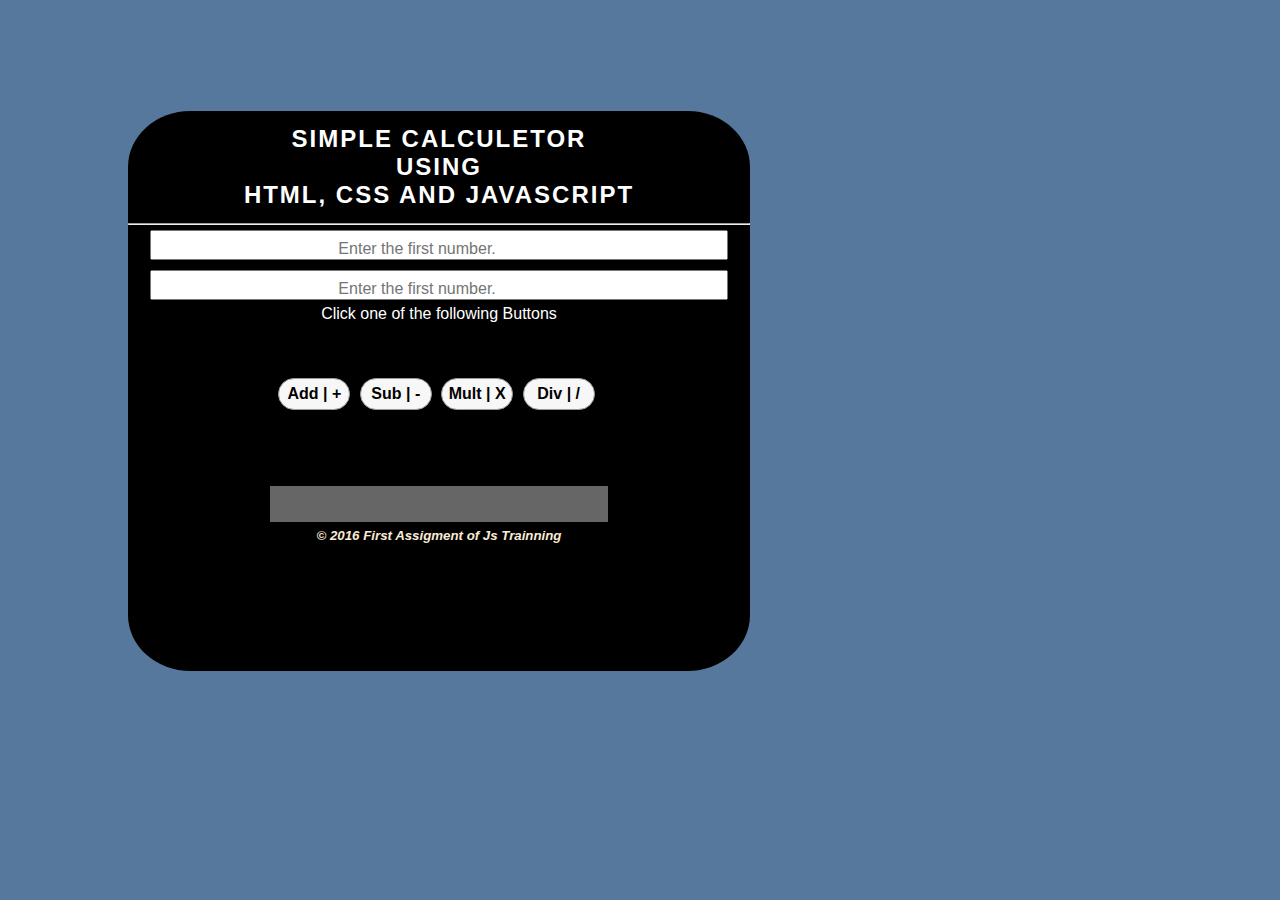
<file: allinone/Calculetor_Js/index.html>
<!DOCTYPE html>
<html lang="en">
<head>
    <meta charset="UTF-8">
    <meta name="viewport" content="width=device-width, initial-scale=1.0">
    <title>Simple Calculetor</title>
    <link rel="stylesheet" href="style.css" type="text/css">
</head>
<body>
    <div>
        <h2>Simple Calculetor <br>Using <br> Html, css and JavaScript</h2><hr>
        <input type="number" placeholder="Enter the first number." id="num1" width="100px"/><br>
        <input type="number" placeholder="Enter the first number." id="num2" width="100px"/><br>
        <p>Click one of the following Buttons </p>
        <button id="add">Add | +</button>
        <button id="sub">Sub | -</button>
        <button id="mul">Mult | X </button>
        <button id="div">Div | /</button>
        <div>
            <input type="number" readonly id="result" width="45px">
            <center>
                <h5>
                    <h5 style="color: antiquewhite;"><i>&#169 2016 First Assigment of Js Trainning</i></h5>
                </h5>
            </center>
        </div>
    </div>
    <script src="script.js"></script>
</body>
</html>
</file>
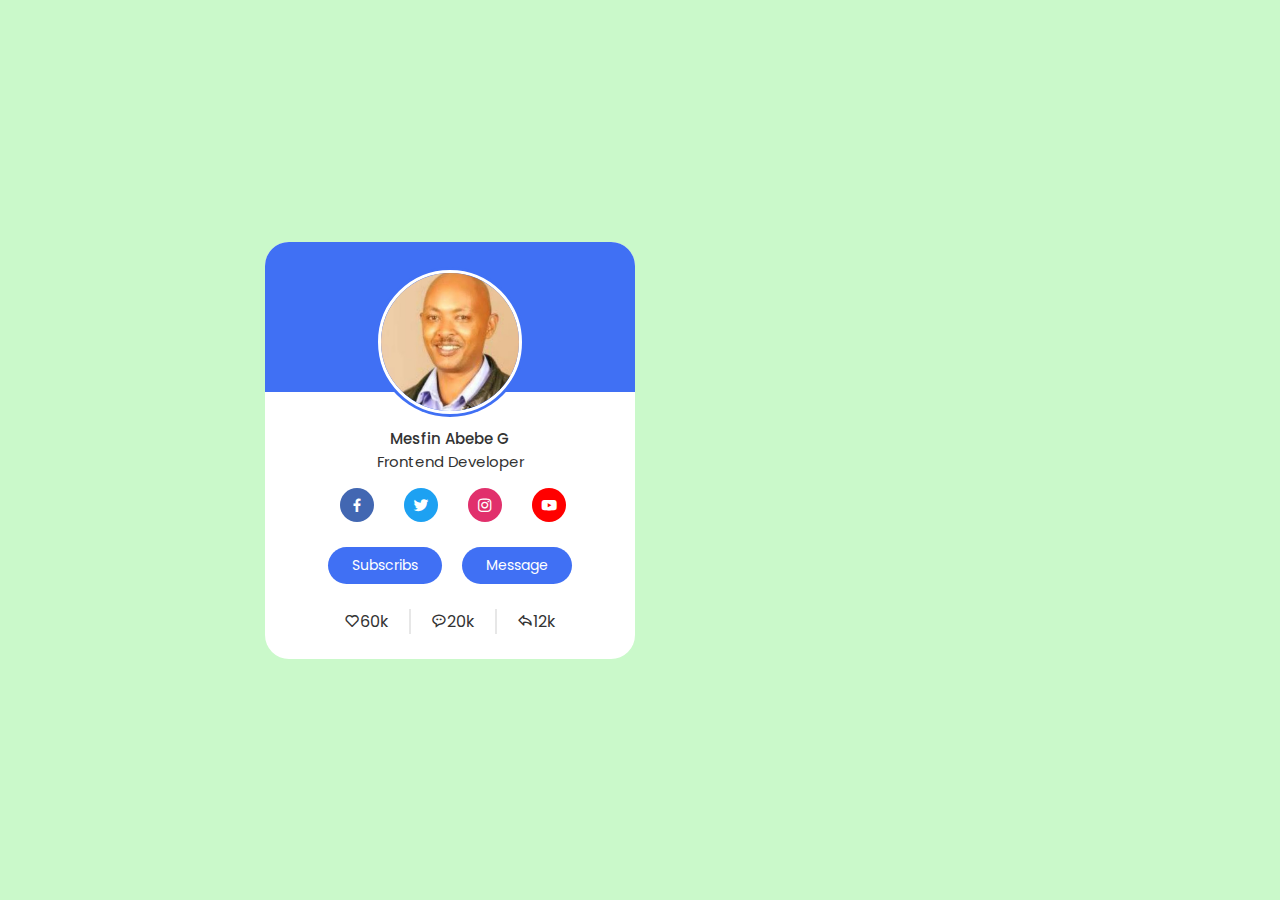
<file: allinone/card/index.html>
<!DOCTYPE html>
<html lang="en">
<head>
    <meta charset="UTF-8">
    <meta name="viewport" content="width=device-width, initial-scale=1.0">
    <link rel="icon" href="">
    <title>Profile Card UI Design</title>
    <!-- CSS -->
     <link rel="stylesheet" href="styles.css">
     <!-- Boxicons Css -->
     <link href='https://unpkg.com/boxicons@2.1.4/css/boxicons.min.css' rel='stylesheet'>
</head>
<body>
    <div class="profile-card">
        <div class="image">
            <img src="unnamed.jpg" alt="profilImage" class="profile-image">
        </div>
        <div class="text-data">
            <span class="name">Mesfin Abebe G</span>
            <span class="job">Frontend Developer</span>
        </div>
        <div class="media-buttons">
            <a href="#" style="background: #4267b2;" class="link">
                <i class='bx bxl-facebook' ></i>
            </a>
            <a href="#" style="background: #1da1f2" class="link">
                <i class='bx bxl-twitter'></i>
            </a>
            <!-- <a href="#" style="background: #1eb1eb;" class="link">
                <i class='bx bxl-telegram'></i>
            </a> -->
            <a href="#" style="background: #e1306c;" class="link">
                <i class='bx bxl-instagram'></i>
            </a>
            <a href="#" style="background: #ff0000;" class="link">
                <i class='bx bxl-youtube'></i>
            </a>
        </div>
        <div class="buttons">
            <button class="button">Subscribs</button>
            <button class="button">Message</button>
        </div>

        <div class="analytics">
            <div class="data">
                <i class='bx bx-heart'></i>
                <span class="number">60k</span>
            </div>
            <div class="data">
                <i class='bx bx-message-rounded-dots' ></i>
                <span class="number">20k</span>
            </div>            
            <div class="data">
                <i class='bx bx-share'></i>
                <span class="number">12k</span>
            </div>
        </div>

    </div>
</body>
</file>
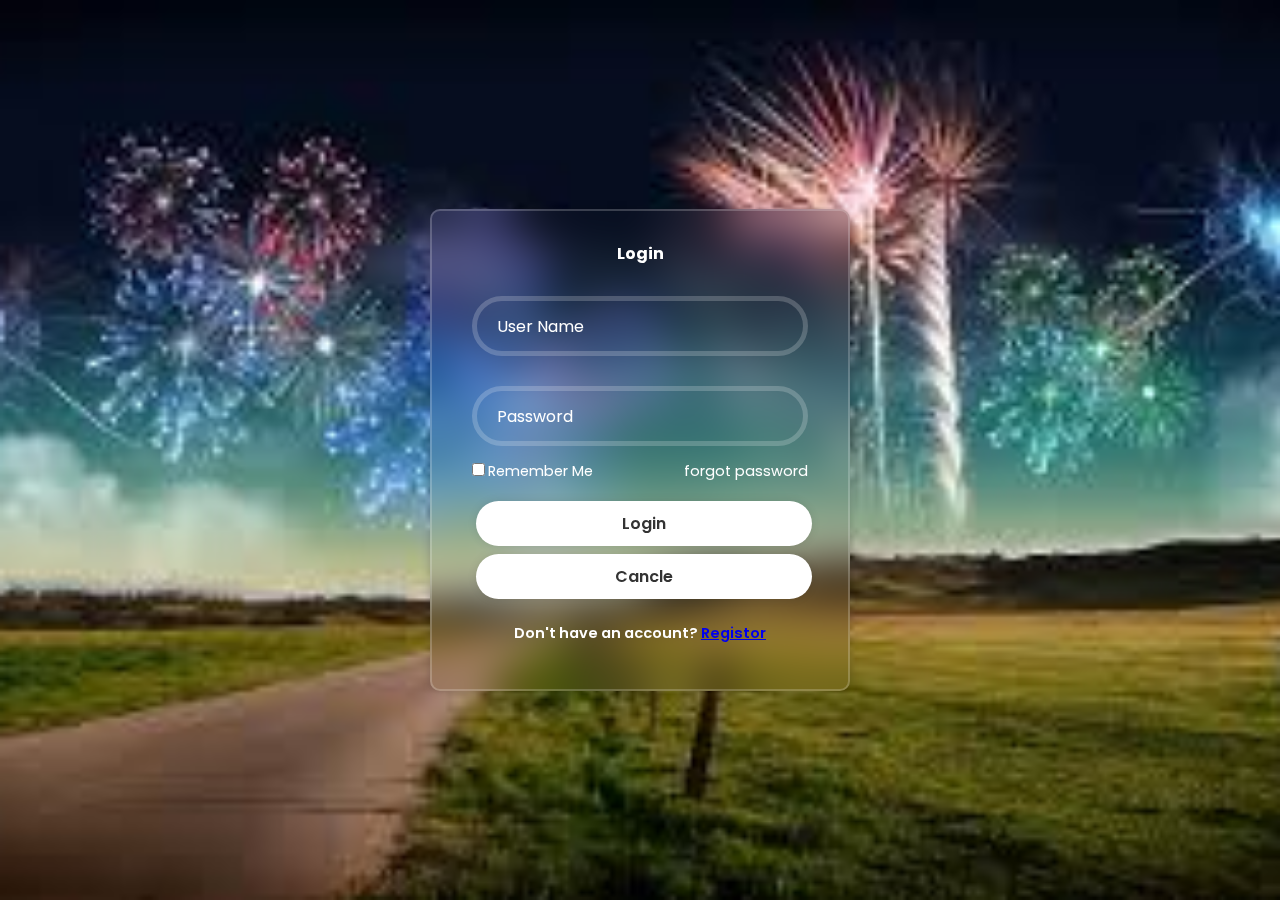
<file: allinone/Form/index.html>
<!DOCTYPE html>
<html lang="en">
<head>
    <meta charset="UTF-8">
    <meta name="viewport" content="width=device-width, initial-scale=1.0">
    <title>Login Form in HTML and CSS</title>
    <link rel="stylesheet" href="mystyles.css">
    <link rel="stylesheet" href="https://boxicons.com/?query=user">
    <link rel="stylesheet" href="https://unpkg.com/boxicons@2.1.4/css/boxicons.min.css' rel='stylesheet'>
    <link rel="stylesheet" href="https://unpkg.com/boxicons@2.1.4/css/boxicons.min.css' rel='stylesheet"> 
</head>
<body>
    <div class="wrapper">
        <form action="">
            <h1>Login</h1>

            <div class="input-box">
                <input type="text" placeholder="User Name">
                <i class='bx bxs-user'></i>
            </div>

            <div class="input-box">
                <input type="password" placeholder="Password" required>
                <i class='bx bxs-lock-alt' ></i>
            </div>

            <div class="remember-forgotten">
                <label><input type="checkbox">Remember Me</label>
                <a href="#">forgot password</a>
             </div>

             <button type="submit" class="btn">Login</button>
             <button type="reset" class="btn">Cancle</button>

             <div class="register-link">
                <p>Don't have an account? <a href="#">Registor</a></p>
             </div>
                

        </form>
       

    </div>
   
    
</body>
</html>


<!--         <form action="">
            <h1>Login</h1>
            <div class="input-box">
                <i class='bx bxs-user'></i>
                <input type="text" placeholder="user name" required><!-- <box-icon type='solid' name='user'></box-icon> 
            </div>
            <div class="input-box">
                <i class='bx bxs-lock-alt'></i> 
                <input type="password" placeholder="password" required>
            </div>
            <div class="remember-forgotten">
               <label><input type="checkbox">Remember Me</label>
               <a href="#">forgot password</a>
            </div>
            <div class="wrapper">
                <button class="btn">LOGIN</button>
                <p>Don't have an account?
                <a href="#">Registor</a></p>
            </div>
        </form> -->
</file>
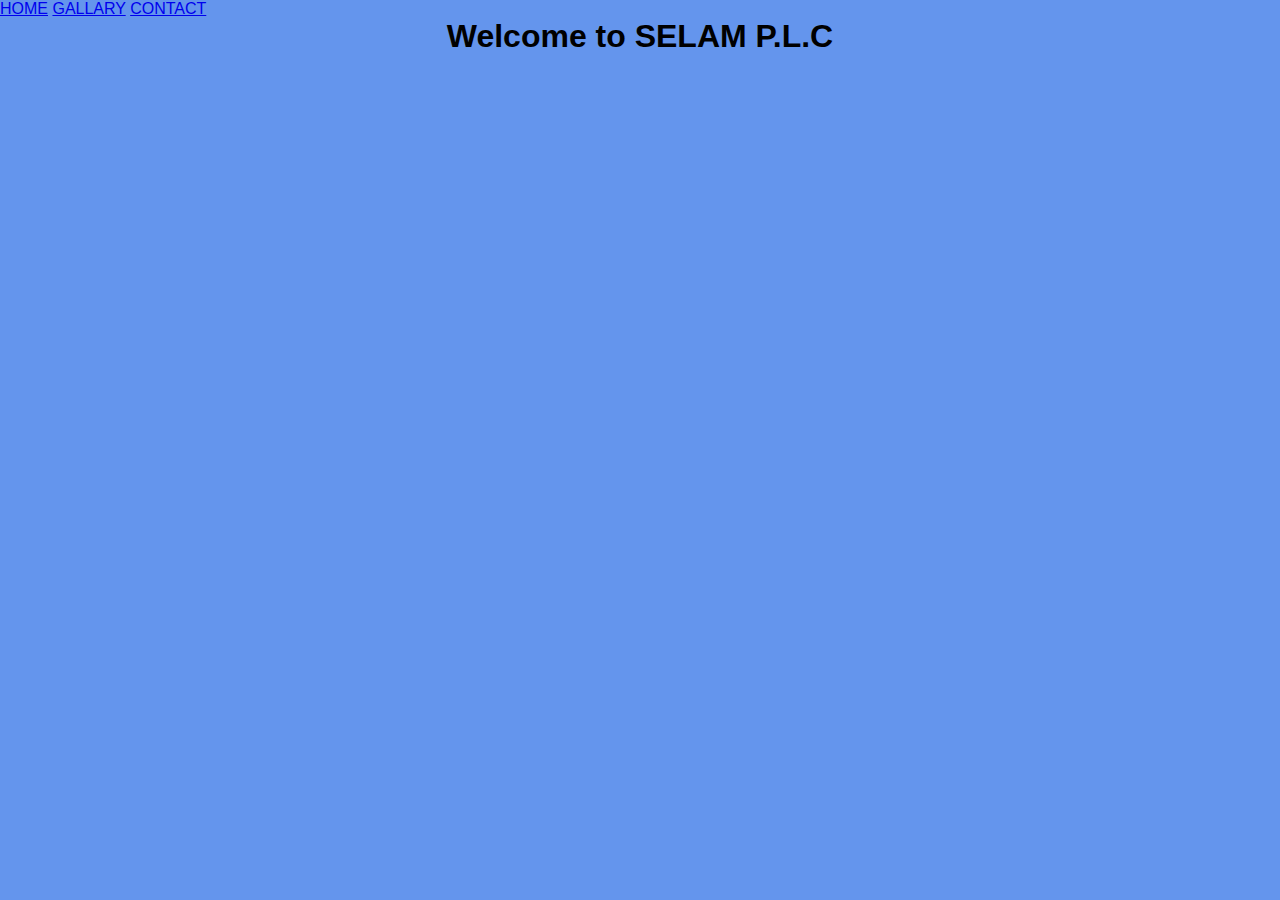
<file: allinone/card/websie/HTML/Index.html>
<!DOCTYPE html>
<html lang="en">
<head>
    <meta charset="UTF-8">
    <meta name="viewport" content="width=device-width, initial-scale=1.0">
    <title>SELAM</title>
    <link rel="stylesheet" href="../CSS/Stayle.css">
</head>
<body>
    <header class="header">
        <a href="Index.html">HOME</a>
        <a href="galary.html">GALLARY</a>
        <a href="contact.html">CONTACT</a>
    </header>
    <main class="main">
        <center>
            <center><h1>Welcome to SELAM P.L.C <br></h1></center> 
         </center>
    </main>
    <footer class="footer"></footer>

</body>
</html>
</file>
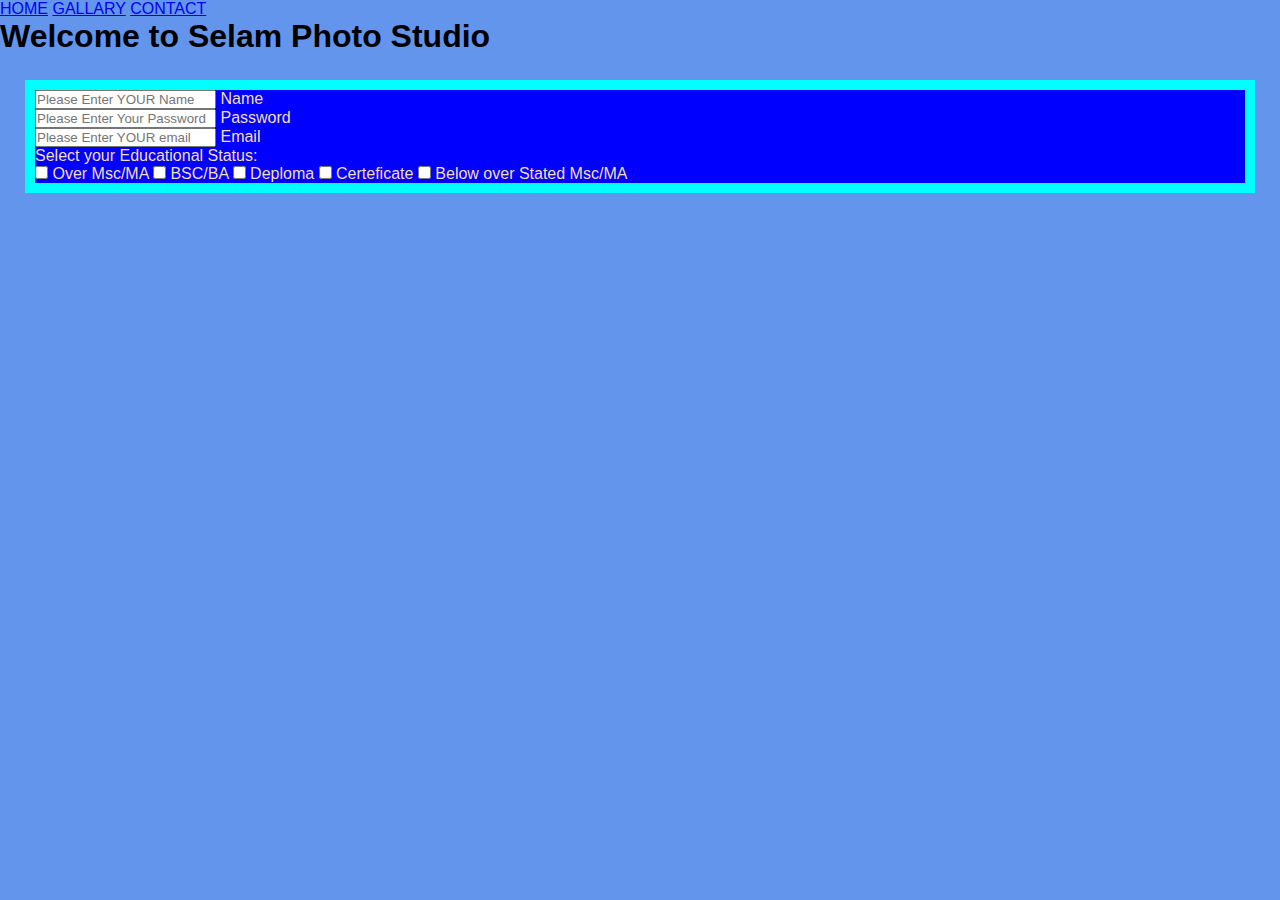
<file: allinone/card/websie/HTML/contact.html>
<!DOCTYPE html>
<html lang="en">
<head>
    <meta charset="UTF-8">
    <meta name="viewport" content="width=device-width, initial-scale=1.0">
    <title>Document</title>
    <link rel="stylesheet" href="../CSS/Stayle.css">
</head>
<body>
    <header class="header">
        <a href="Index.html">HOME</a>
        <a href="galary.html">GALLARY</a>
        <a href="contact.html">CONTACT</a>
    </header>
    <main class="main"></main>
    <h1>Welcome to Selam Photo Studio</h1>
    <div class="back">
        <form action="">
            <div class="input">
                <input type="text" placeholder="Please Enter YOUR Name" required>
                <label for="name">Name</label>
            </div>
            <div class="input">
                <input type="password" placeholder="Please Enter Your Password" required>
                <label for="name">Password</label>
            </div>
            <div class="input">
                <input type="email" placeholder="Please Enter YOUR email" required>
                <label for="name">Email</label>
            </div>
            <div class="input">
                Select your Educational Status:<br>
                <input type="checkbox" required> 
                <label for="name">Over Msc/MA</label>
                <input type="checkbox" required> 
                <label for="name">BSC/BA</label>
                <input type="checkbox" required> 
                <label for="name">Deploma</label>
                <input type="checkbox" required> 
                <label for="name">Certeficate</label>
                <input type="checkbox" required> 
                <label for="name">Below over Stated</label> Msc/MA</label>
            </div>
        </form>
    </div> 
    <footer class="footer"></footer>
</body>
</html>
</file>
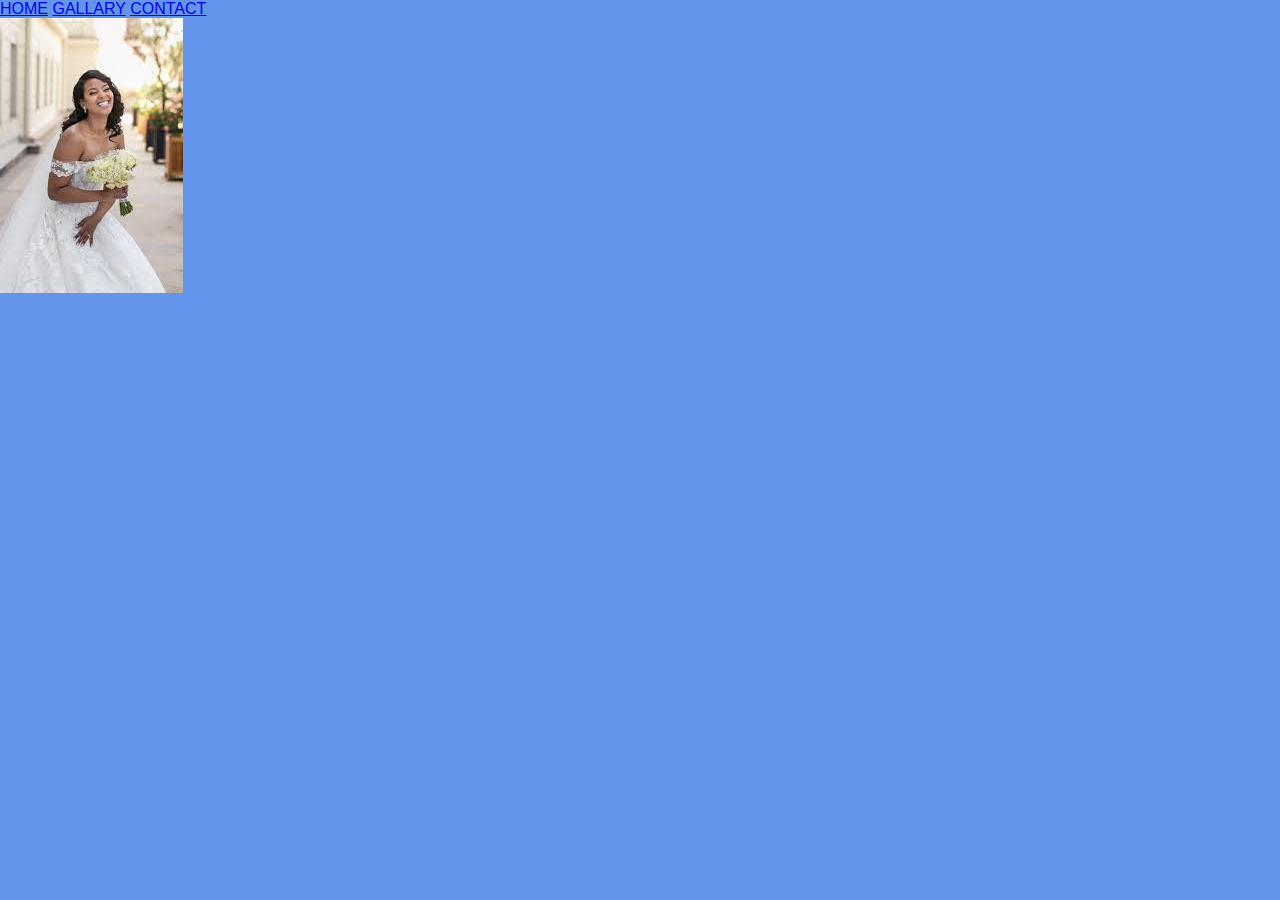
<file: allinone/card/websie/HTML/galary.html>
<!DOCTYPE html>
<html lang="en">
<head>
    <meta charset="UTF-8">
    <meta name="viewport" content="width=device-width, initial-scale=1.0">
    <title>Document</title>
    <link rel="stylesheet" href="../CSS/Stayle.css">
</head>
<body>
    <header class="header">
        <a href="Index.html">HOME</a>
        <a href="galary.html">GALLARY</a>
        <a href="contact.html">CONTACT</a>
    </header>
</body>
<img src="../Image/weding/images (1).jpeg" alt="weding">
</html>
</file>
<file: allinone/Calculetor_Js/style.css>
*{
    margin: 0;
    padding: 0;
    box-sizing: border-box;
    font-family: 'Lucida Sans', 'Lucida Sans Regular', 'Lucida Grande', 'Lucida Sans Unicode', Geneva, Verdana, sans-serif;
}
body {
    background-color: rgb(87, 120, 157);
    width: 10% 80% 10% ;
    min-height: 100vh;
    display:flex;
    justify-content:stretch;
    align-items: center;
}

div {
    background-color:#000;
    margin: 10vw;
    margin-top: 10px;
    text-align: center;
    border-radius: 10%;
}
div p{
    color:#fff ;
}

div h2 {
    color: #fff;
    margin: 14px;
    letter-spacing: 2px;
    text-transform: uppercase;  
}

div input[type=number] {
    margin: 5px;
    padding: 8px 60px 0 30%;
    width: 93%;
    font-size: 16px;
}

div input[type=number]:read-only {
    border: 1px solid #000;
    background-color: #666;
    color: #fff;
    text-align: right;
    font-size: 22px;
    font-weight: bold;
    padding-top: 10px;
}
div button {
    margin: 55px 5px 60px 0;
    padding: 6px 0;
    width: 72px;
    border: 1px solid#999;
    background-color: #f7f7f7;
    border-radius: 25px;
    font-size: 16px;
    font-weight: bold;
    cursor: pointer;
}

div button:hover {
    background-color: #ccc;
    }
div button:focus {
    outline: 2px solid #333;
}
</file>
<file: allinone/card/styles.css>
/* Google Fonts=poppins */
@import url('https://fonts.googleapis.com/css2?family=Poppins:ital,wght@0,100;0,200;0,300;0,400;0,500;0,600;0,700;0,800;0,900;1,100;1,200;1,300;1,400;1,500;1,600;1,700;1,800;1,900&display=swap');

*{
    margin: 0;
    padding: 0;
    box-sizing: border-box;
    font-family: "poppins", sans-serif;
    
}

body {
    width: 100vh;
    height: 100vh;
    display: flex;
    align-items: center;
    justify-content: center;
    background-color: #c9f9c9f9;
}

.profile-card {
    margin: 5px;
    display: flex;
    flex-direction: column;
    align-items: center;
    max-width: 370px;
    width: 100%;
    background-color: #fff;
    border-radius: 24px;
    padding: 25px;
    box-shadow: 0 5px 10px rgba rgb(0, 0, 0, 0.1) ;
    position: relative;
}

.profile-card::before {
    content: "";
    position: absolute;
    top: 0;
    left: 0;
    height: 36%;
    width: 100%;
    border-radius: 24px 24px 0 0;
    background-color: #4070f4;
}

.image {
    position: relative;
    height: 150px;
    width: 150px;
    border-radius: 50%;
    background-color: #4070f4;
    padding: 3px;
    margin-bottom: 10px;
}

.image .profile-image {
    height: 100%;
    width: 100%;
    object-fit: cover;
    border-radius: 50%;
    border: 3px solid #fff;
}

.profile-card .text-data {
    display: flex;
    flex-direction: column;
    align-items: center;
    color: #333;
}

.text-data .name {
    font-size: 15px;
    font-weight: 500;
}

.text-data .job {
    font-size: 15px;
    font-weight: 400;
}

.profile-card .media-buttons {
    display: flex;
    align-items: center;
    margin-top: 15px;
    margin-right: 25px;
}
.link {
    margin-left: 30px;
}
.media-buttons .link {
    display: flex;
    align-items: center;
    justify-content: center;
    color: #fff;
    font-size: 18px;
    height: 34px;
    width: 34px;
    border-radius: 50%;
    max-width: 0 8px;
    background-color: #4070f4;
    text-decoration: none;
}

.profile-card .buttons {
    display: flex;
    align-items: center;
    margin-top: 25px;
}

.buttons .button {
    color: #fff;
    font-size: 14px;
    font-weight: 400;
    border: none;
    border-radius: 24px;
    margin: 0 10px;
    padding: 8px 24px;
    background-color: #4070f4;
    cursor: pointer;
    transition: all 0.3s ease;
}

.buttons .button:hover{
    background-color: #0e4bf1;
}
.profile-card .analytics {
    display: flex;
    align-items: center;
    margin-top: 25px;
}

.analytics .data {
    display: flex;
    align-items: center;
    color: #333;
    padding: 0 20px;
    border-right: 2px solid #e7e7e7;
}
.data:last-child {
    border-right: none;
}
</file>
<file: allinone/Form/mystyles.css>
@import url("https://fonts.googleapis.com/css2?family=Poppins:ital,wght@0,100;0,200;0,300;0,400;0,500;0,600;0,700;0,800;0,900;1,100;1,200;1,300;1,400;1,500;1,600;1,700;1,800;1,900&display=swap");

* {
    margin: 0;
    padding: 0;
    box-sizing: border-box;
    font-family: "Poppins", sans-serif;
}

body {
    display: flex;
    justify-content: center;
    align-items: center;
    min-height: 100vh;
    background: url(download.jpeg) no-repeat;
    background-size: cover ;
    background-position: center ;
    color: #fff;
} 


.wrapper {
    width: 420px;
    background: transparent;
    border: 2px solid rgba(255, 255, 255, .2);
    backdrop-filter: blur(20px);
    box-shadow: 0 0 10px rgba(0, 0, 0, .2);
    color: #fff;
    border-radius: 10px;
    padding: 30px 40px;
}

.wrapper h1 {
    font-size: 16px;
    text-align: center;
}

.wrapper .input-box {
    position: relative;
    width: 100%;
    height: 60px;
    margin: 30px 0;
}

.input-box input {
    width: 100%;
    height: 100%;
    background: transparent;
    border: none;
    outline: none;
    border:  5px solid rgba(255, 255, 255, 0.2);
    border-radius: 40px;
    font-size: 16px;
    color: #fff;
    padding: 20px 45px 20px 20px; 
} 

.input-box input::placeholder {
    color: #fff;
}

.input-box i {
    position: absolute;
    right: 20px;
    top: 50%;
    transform: translateY(-50%);
    font-size: 20px;
}

.wrapper .remember-forgotten {
    display: flex;
    justify-content: space-between;
    font-size: 14.5px;
    margin: -15px 0 15px;
}

.remember-forgotten label input {
    accent-color: #fff;
    margin-right: 3px;
}

.remember-forgotten a {
    color: #fff;
    text-decoration: none;
}

.remember-forgotten a:hover {
    text-decoration: underline;
}

.wrapper .btn {
    width: 100%;
    height: 45px;
    background-color: #fff;
    border: none;
    outline: none;
    border-radius: 40px;
    box-shadow: 0 0 10px rgba(0, 0, 0, .1);
    cursor: pointer;
    font-size: 16px;
    color: #333;
    font-weight: 600;
    margin: 4px;
}

.wrapper .register-link {
    font-size: 14.5px;
    text-align: center;
    margin: 20px 0 15px;
}

.register-link {
    color: #fff;
    text-decoration: none;
    font-weight: 600;
}

.register-link p a:hover {
    text-decoration: underline;
}
</file>
<file: allinone/card/websie/CSS/Stayle.css>
* {
    margin: 0;
    padding: 0;
    box-sizing: border-box;
    font-family: 'Franklin Gothic Medium', 'Arial Narrow', Arial, sans-serif;
}

body {
    background-color: cornflowerblue;   
}
div {
    background-color: blue;
    
}
div .header { 
    display: flex;
    align-items: center;
    
}

.back {
    margin: 25px;
    padding: 10px;
    background-color: aqua;
    color: wheat;
    justify-content: space-between;
}
.back .backoff {
    padding: 5px;;
    background-color: black;
    color: white;
    
}
</file>
